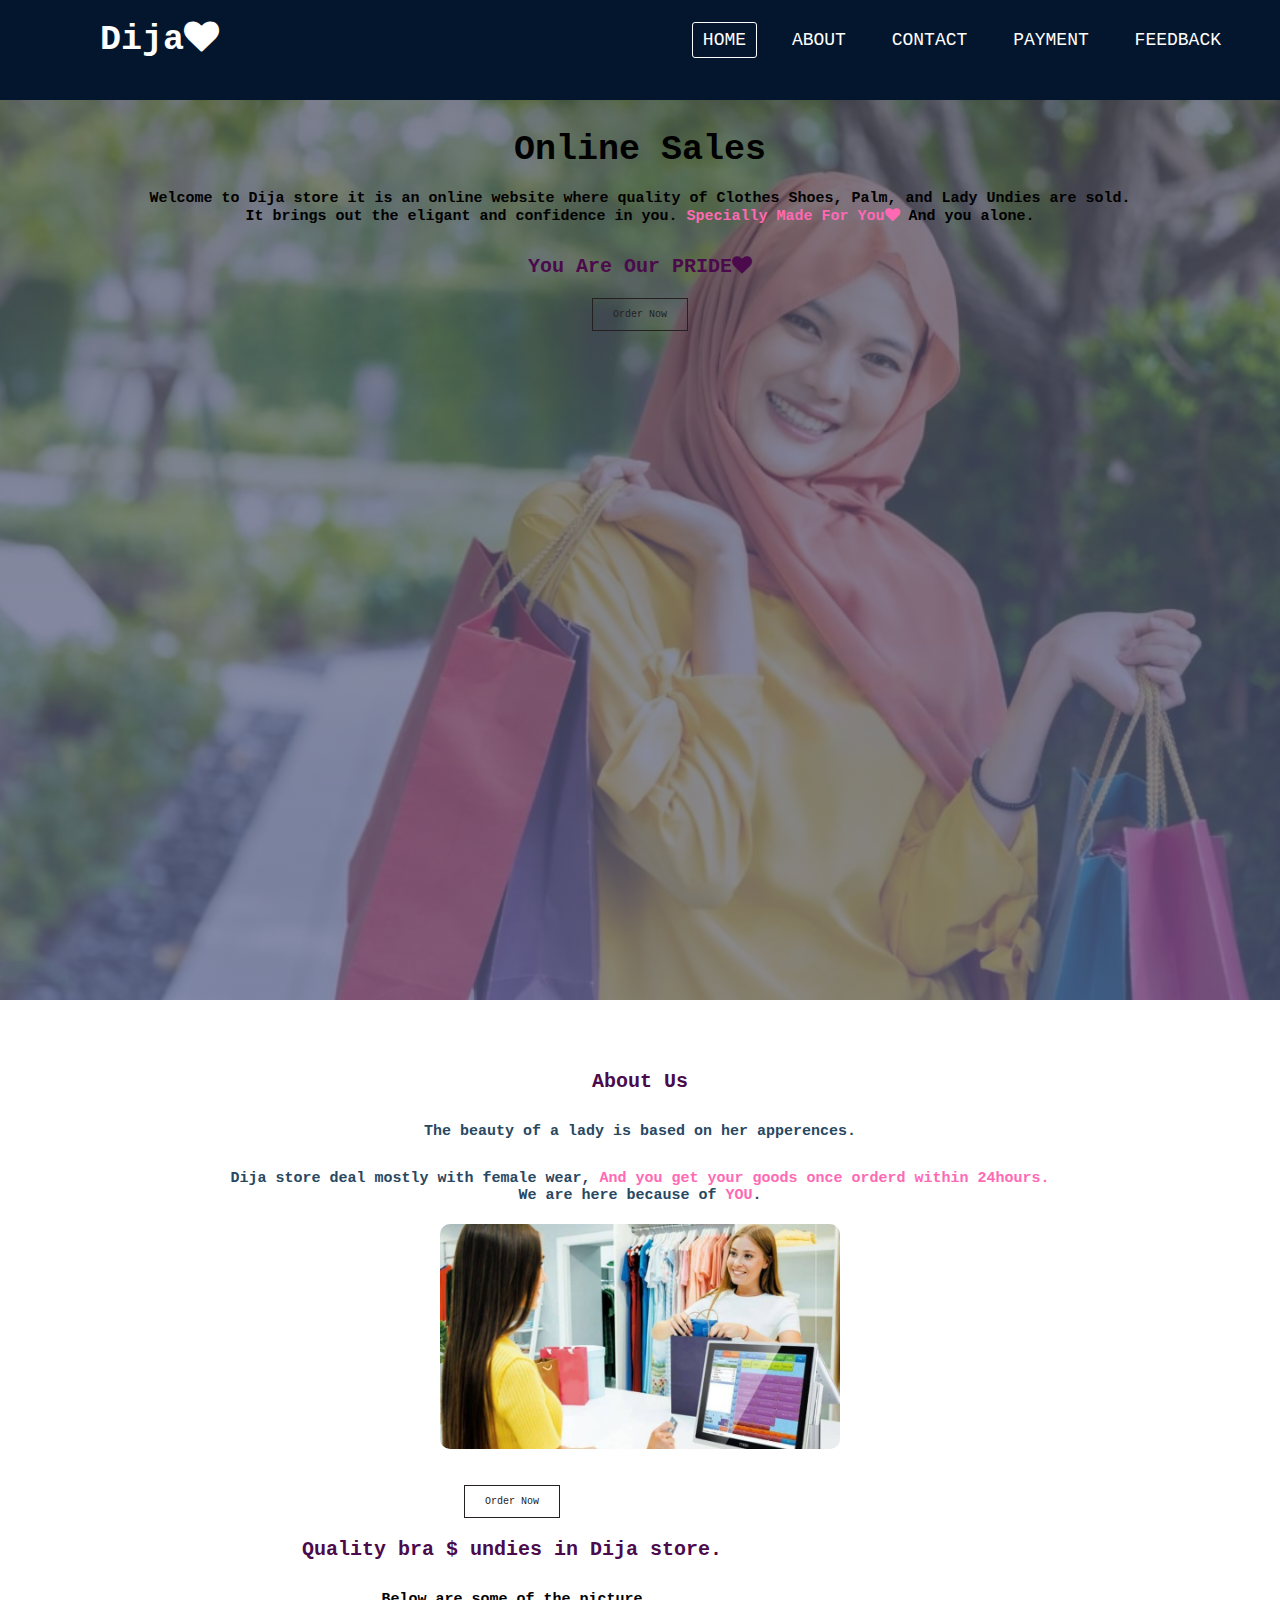
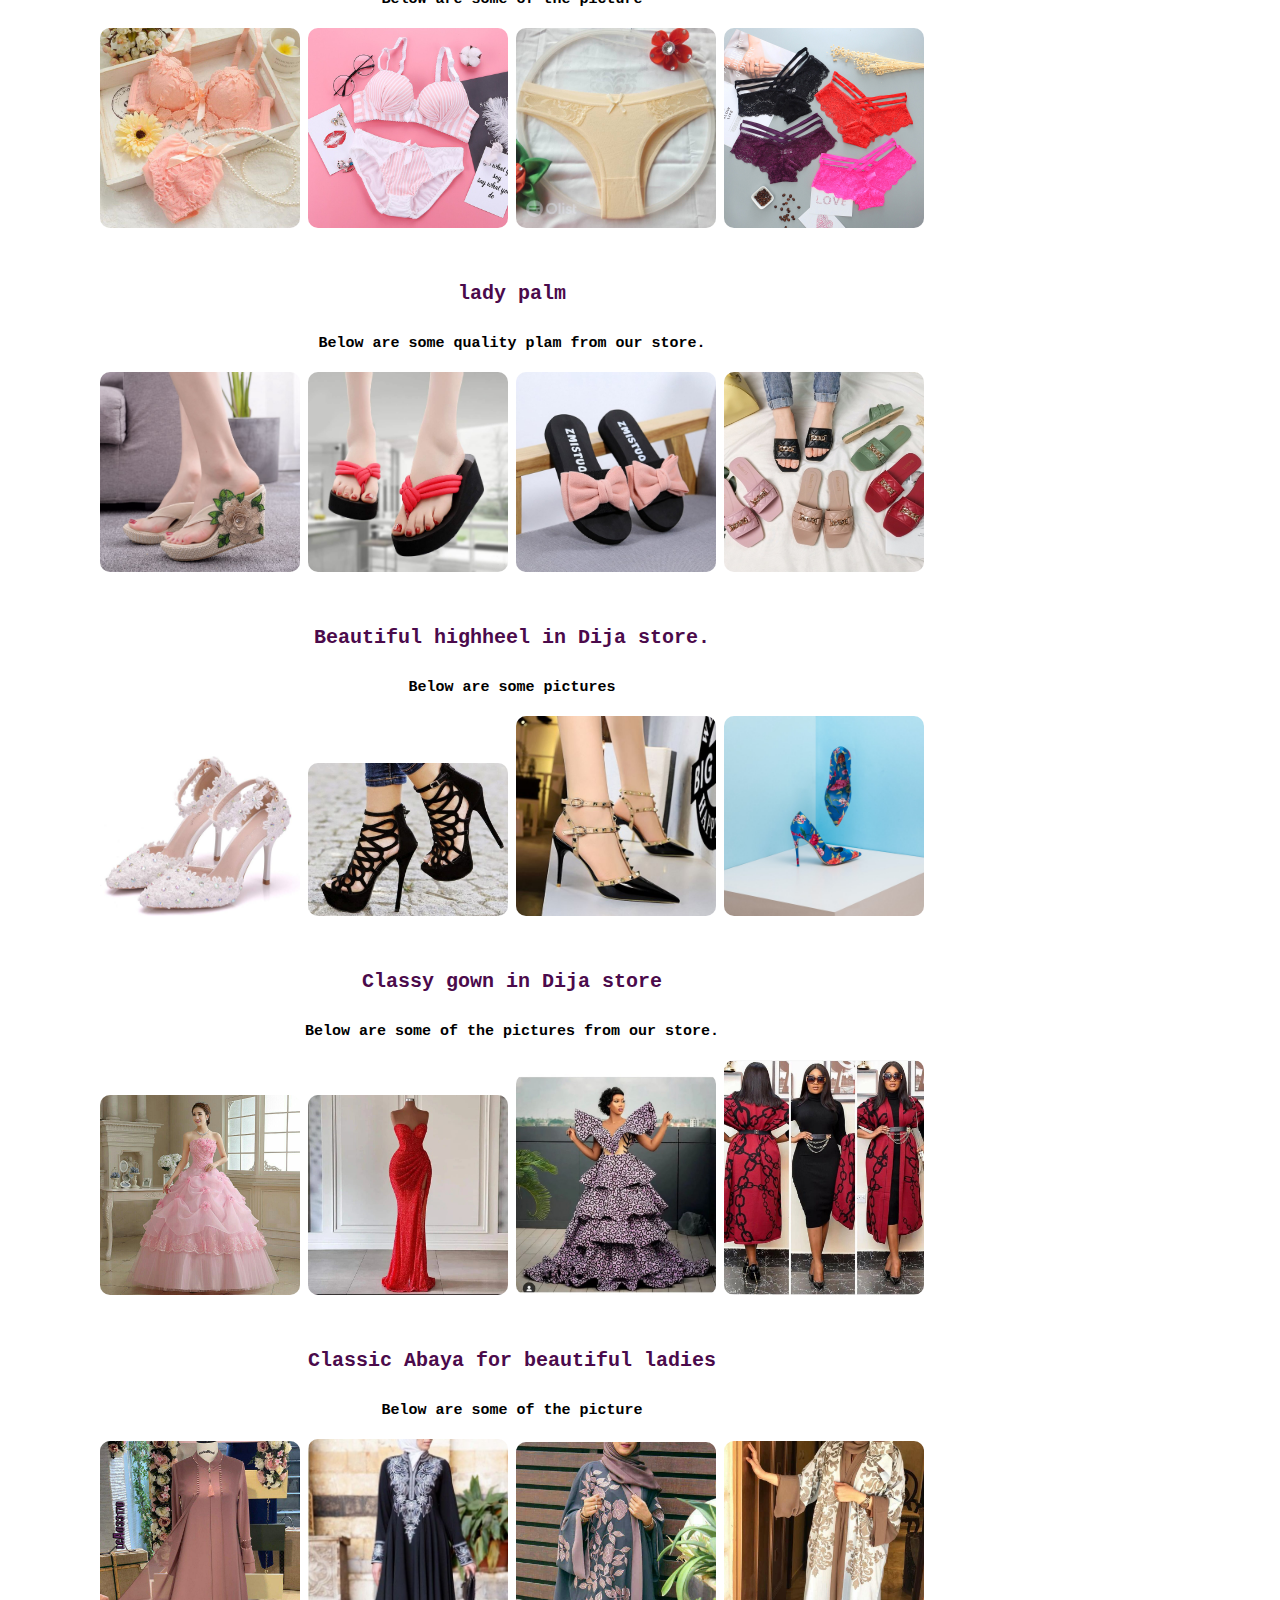
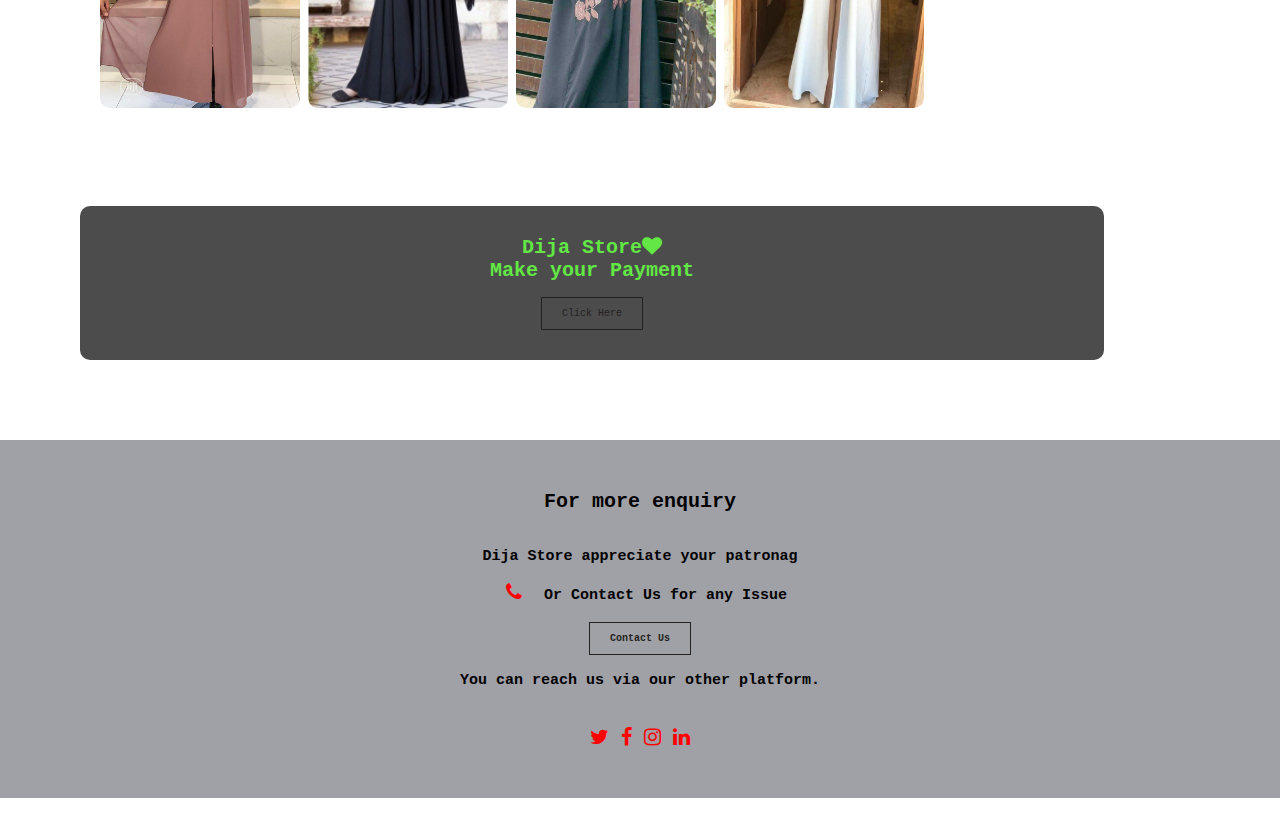
<file: Dija/index.html>
<!DOCTYPE html>
<html lang="en">
<head>
    <meta charset="UTF-8">
    <meta name="viewport" content="width=device-width, initial-scale=1.0">
    <link rel="stylesheet" href="https://cdnjs.cloudflare.com/ajax/libs/font-awesome/4.7.0/css/font-awesome.min.css">
    <script src="https://code.jquery.com/jquery-3.7.1.slim.js"></script>
    <script>
        $(document).ready(function(){
            $('#icons').click(function(){
                $('ul').toggleClass('show');
            });
        });
    </script>
    <link rel="stylesheet" href="styless.css">
    <title>Home</title>
</head>
<body>
    <nav>
        <label class="logo">Dija<i class="fa fa-heart"></i></label>
        <ul>
            <li><a class="active" href="home.html">Home</a></li>
            <li><a href="about.html">About</a></li>
            <li><a href="contact.htnl">Contact</a></li>
            <li><a href="payment.html">Payment</a></li>
            <li><a href="feedback.html">Feedback</a></li>
        </ul>
       <label id="icons">
            <i class="fa fa-bars"></i>
       </label>
    </nav>
    
    <section class="section">
        <div class="row">
            <h2>Online Sales </h2>
            <p>Welcome to Dija store it is an online website where quality of Clothes Shoes, Palm, and Lady Undies are sold.<br> It brings out the eligant and confidence in you. <span class="span">Specially Made For You<i class="fa fa-heart"></i></span> And you alone. </p>
            <h3>You Are Our PRIDE<i class="fa fa-heart"></i></h3>
            <a href="about.html" class="hero-btn">Order Now</a>
                
        </div>   
    </section>
    <!-- section1 About -->
    <section class="about-us">
        <div class="row">
            <div class="about-col">

                <h3>About Us</h3>
               <p>The beauty of a lady is based on her apperences. </p> 
                <p>Dija store deal mostly with female wear, <span> And you get your goods once orderd within 24hours.</span> <br>We are here because of <span>YOU</span>. </p></div>
            <div class="about-col">
                <img src="image/cashierrrr.jpg" alt="picture">
            </div>
        </div>
    </section>
    
<section class="main">
    <a href="about.html" class="hero-btn">Order Now</a> 
    <h3>Quality bra $ undies in Dija store.</h3>
    <p>Below are some of the picture</p>
    <div class="picture">
        <img src="image/wood bra.jpg" alt="wood bra">
        <img src="image/braf.jpg" alt="bra">
        <img src="image/pantEEE.jpg" alt="Pant">
        <img src="image/pant.jpg" alt="pant">
    </div>
</section>

<section class="main">
    <h3>lady palm</h3>
    <p>Below are some quality plam from our store.</p>
    <div class="picture">
        <img src="image/slipperB.jpg" alt="lady-palm">
        <img src="image/slipperC.jpg" alt="palm">
        <img src="image/slipperE.jpg" alt="palm">
        <img src="image/ladypalmE.jpg" alt="palm">
    </div>
</section>
<section class="main">
    <h3>Beautiful highheel in Dija store.</h3>
    <p>Below are some pictures</p>
    <div class="picture">
            <img src="image/whitehighshoe.jpg" alt="highheel">
            <img src="image/blAck shoehigh.jpg" alt="highheel">
            <img src="image/shoehigh.jpg" alt="highheel">
            <img src="image/highshoe.jpg" alt="highheel">
    </div>
</section>
<section class="main">
    <h3>Classy gown in Dija store</h3>
    <p>Below are some of the pictures from our store.</p>
    <div class="picture">
        <img src="image/pink gown.jpeg" alt="pink-gown">
        <img src="image/ladybgown.jpg" alt="Gown">
        <img src="image/gownakara.jpg" alt="Gown">
        <img src="image/tree lady.jpg" alt="Gown">
    </div>
</section>
<section class="main">
<h3>Classic Abaya for beautiful ladies</h3>
<p>Below are some of the picture</p>
<div>
    <img src="image/abaya.jpg" alt="Abaya-wear">
    <img src="image/abayaE.jpg" alt="Abaya-wear">
    <img src="image/brownjala.jpg" alt="Abaya-wear">
    <img src="image/whiteabaya.jpg" alt="Abaya-wear">
</div>
</section>
<section class="last">
    <div class="container">
    <h5>Dija Store<i class="fa fa-heart"></i></h5>
    <h5>Make your Payment</h5><br>
    <a href="payment.html" class="hero-btn">Click Here</a>
    </div>
</section>
 <section class="footer">
    <h4>For more enquiry</h4>
    <p> Dija Store appreciate your patronag <br><br><span class="icons"><i class="fa fa-phone"></i></span> Or Contact Us for any Issue<br><br>
        <a href="contact.html" class="hero-btn">Contact Us</a><br><br>
        You can reach us via our other platform.
    </p>
    <div class="icons">
        <i class="fa fa-twitter"></i>
        <i class="fa fa-facebook"></i>
        <i class="fa fa-instagram"></i>
        <i class="fa fa-linkedin"></i>
    </div>
    
 </section>
</body>
</html>
</file>
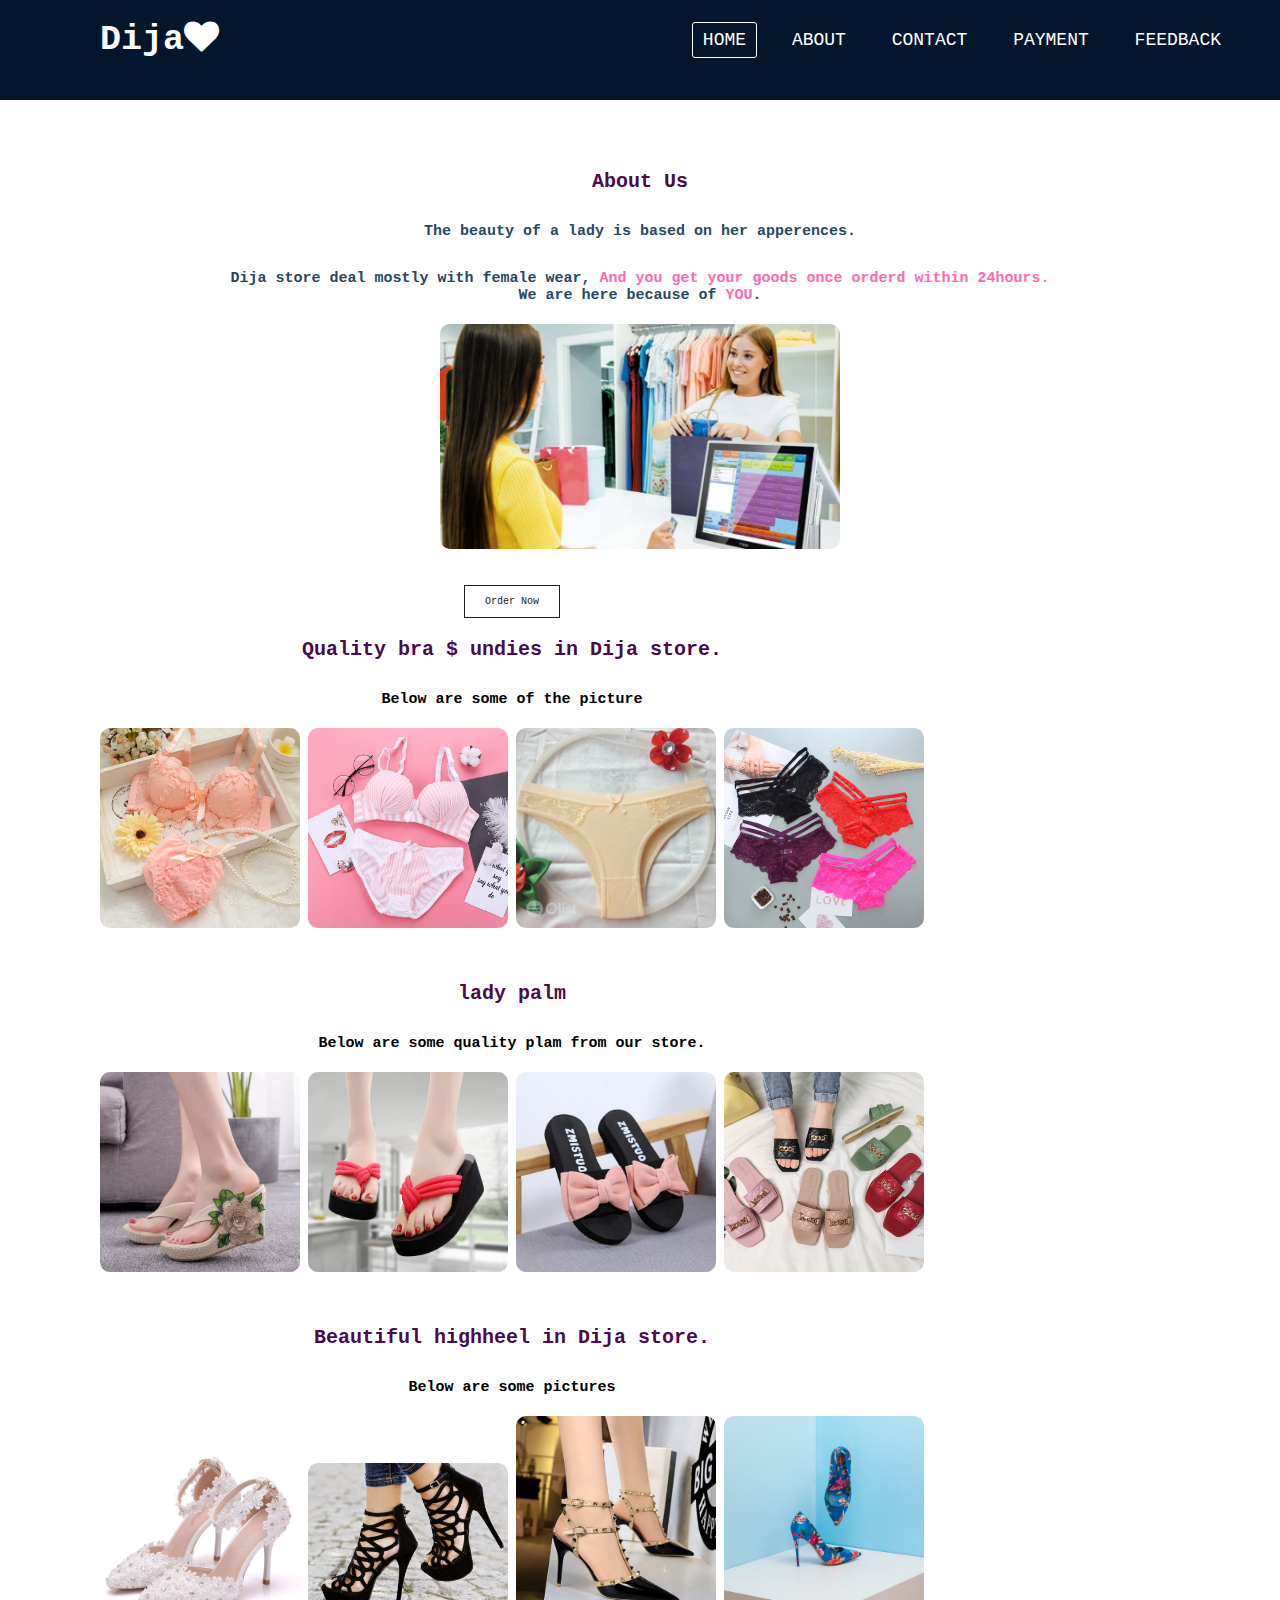
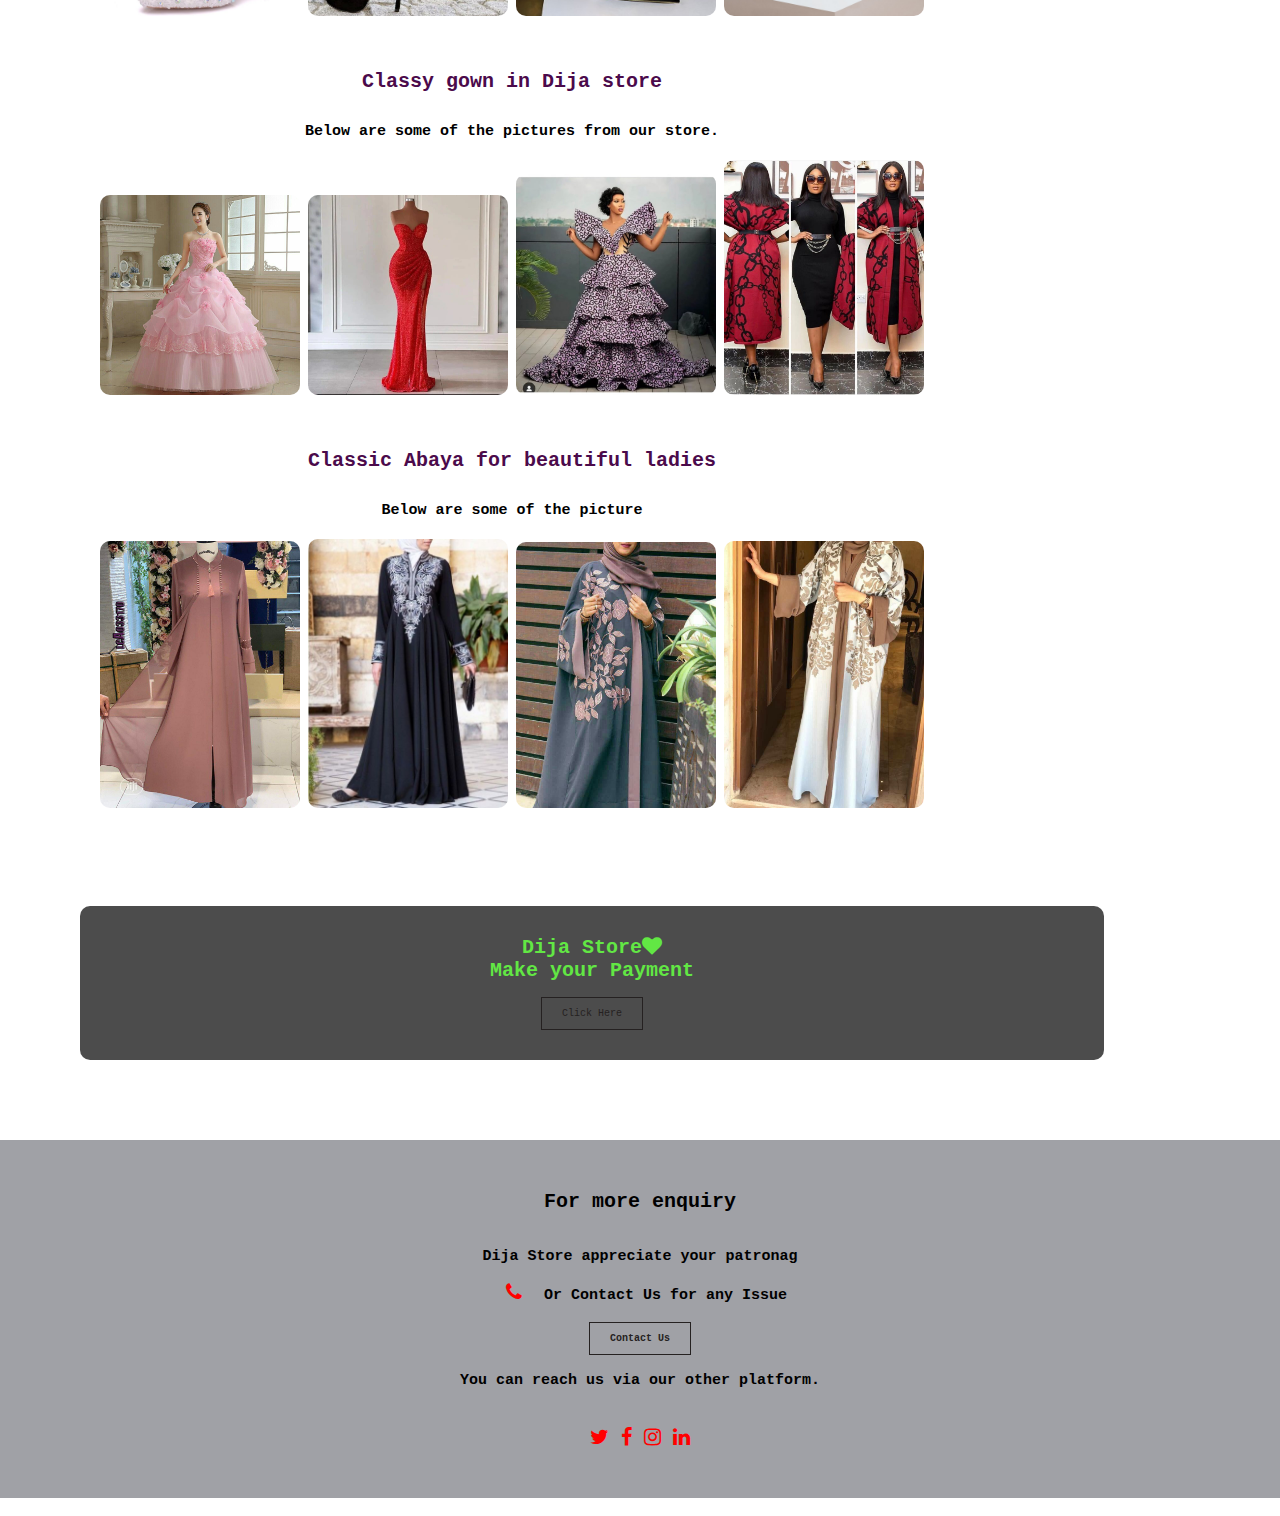
<file: Dija/about.html>
<!DOCTYPE html>
<html lang="en">
<head>
    <meta charset="UTF-8">
    <meta name="viewport" content="width=device-width, initial-scale=1.0">
    <link rel="stylesheet" href="https://cdnjs.cloudflare.com/ajax/libs/font-awesome/4.7.0/css/font-awesome.min.css">
    <script src="https://code.jquery.com/jquery-3.7.1.slim.js"></script>
    <script>
        $(document).ready(function(){
            $('#icons').click(function(){
                $('ul').toggleClass('show');
            });
        });
    </script>
    <link rel="stylesheet" href="styless.css">
    <title>About Us</title>
</head>
<body>
    <nav>
        <label class="logo">Dija<i class="fa fa-heart"></i></label>
        <ul>
            <li><a class="active" href="home.html">Home</a></li>
            <li><a href="about.html">About</a></li>
            <li><a href="contact.htnl">Contact</a></li>
            <li><a href="payment.html">Payment</a></li>
            <li><a href="feedback.html">Feedback</a></li>
        </ul>
       <label id="icons">
            <i class="fa fa-bars"></i>
       </label>
    </nav>
    <!-- section1 About -->
    <section class="about-us">
        <div class="row">
            <div class="about-col">
    
                <h3>About Us</h3>
               <p>The beauty of a lady is based on her apperences. </p> 
                <p>Dija store deal mostly with female wear, <span> And you get your goods once orderd within 24hours.</span> <br>We are here because of <span>YOU</span>. </p></div>
            <div class="about-col">
                <img src="image/cashierrrr.jpg" alt="picture">
            </div>
        </div>
    </section>
    
    <section class="main">
    <a href="about.html" class="hero-btn">Order Now</a> 
    <h3>Quality bra $ undies in Dija store.</h3>
    <p>Below are some of the picture</p>
    <div class="picture">
        <img src="image/wood bra.jpg" alt="wood bra">
        <img src="image/braf.jpg" alt="bra">
        <img src="image/pantEEE.jpg" alt="Pant">
        <img src="image/pant.jpg" alt="pant">
    </div>
    </section>
    
    <section class="main">
    <h3>lady palm</h3>
    <p>Below are some quality plam from our store.</p>
    <div class="picture">
        <img src="image/slipperB.jpg" alt="">
        <img src="image/slipperC.jpg" alt="">
        <img src="image/slipperE.jpg" alt="">
        <img src="image/ladypalmE.jpg" alt="">
    </div>
    </section>
    <section class="main">
    <h3>Beautiful highheel in Dija store.</h3>
    <p>Below are some pictures</p>
    <div class="picture">
            <img src="image/whitehighshoe.jpg" alt="">
            <img src="image/blAck shoehigh.jpg" alt="">
            <img src="image/shoehigh.jpg" alt="">
            <img src="image/highshoe.jpg" alt="">
    </div>
    </section>
    <section class="main">
    <h3>Classy gown in Dija store</h3>
    <p>Below are some of the pictures from our store.</p>
    <div class="picture">
        <img src="image/pink gown.jpeg" alt="">
        <img src="image/ladybgown.jpg" alt="">
        <img src="image/gownakara.jpg" alt="">
        <img src="image/tree lady.jpg" alt="">
    </div>
    </section>
    <section class="main">
    <h3>Classic Abaya for beautiful ladies</h3>
    <p>Below are some of the picture</p>
    <div>
    <img src="image/abaya.jpg" alt="">
    <img src="image/abayaE.jpg" alt="">
    <img src="image/brownjala.jpg" alt="">
    <img src="image/whiteabaya.jpg" alt="">
    </div>
    </section>
    <section class="last">
    <div class="container">
       <h5>Dija Store<i class="fa fa-heart"></i></h5>
       <h5>Make your Payment</h5><br>
       <a href="payment.html" class="hero-btn">Click Here</a>
    </div>
    </section>
    <section class="footer">
    <h4>For more enquiry</h4>
    <p> Dija Store appreciate your patronag <br><br><span class="icons"><i class="fa fa-phone"></i></span> Or Contact Us for any Issue<br><br>
        <a href="contact.html" class="hero-btn">Contact Us</a><br><br>
        You can reach us via our other platform.
    </p>
    <div class="icons">
        <i class="fa fa-twitter"></i>
        <i class="fa fa-facebook"></i>
        <i class="fa fa-instagram"></i>
        <i class="fa fa-linkedin"></i>
    </div>
    </section>
</body>
</html>
</file>
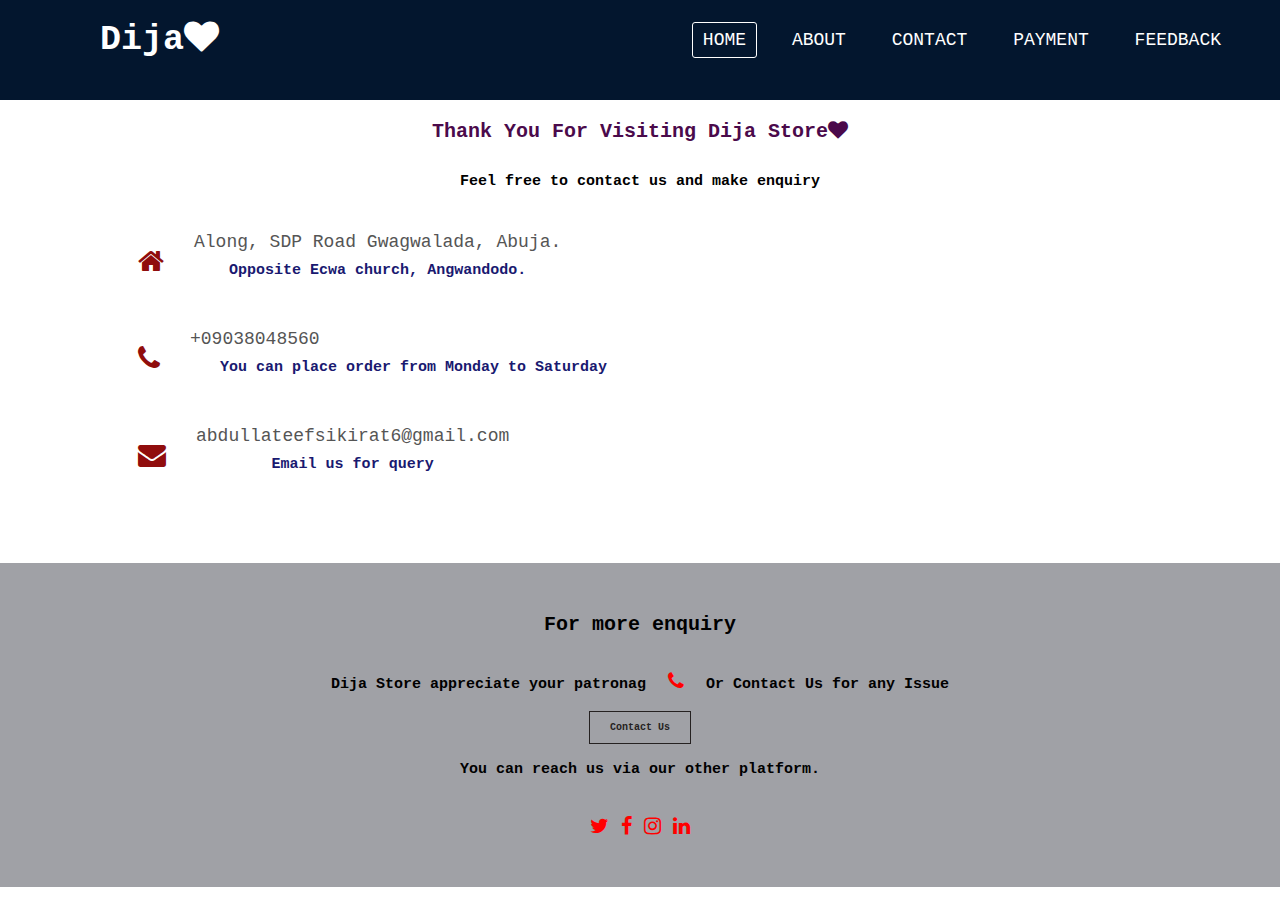
<file: Dija/contact.html>
<!DOCTYPE html>
<html lang="en">
<head>
    <meta charset="UTF-8">
    <meta name="viewport" content="width=device-width, initial-scale=1.0">
    <link rel="stylesheet" href="https://cdnjs.cloudflare.com/ajax/libs/font-awesome/4.7.0/css/font-awesome.min.css">
    <script src="https://code.jquery.com/jquery-3.7.1.slim.js"></script>
    <script>
        $(document).ready(function(){
            $('#icons').click(function(){
                $('ul').toggleClass('show');
            });
        });
    </script>
    <link rel="stylesheet" href="styless.css">
    <title>Contact Us</title>
</head>
<body>
    <nav>
        <label class="logo">Dija<i class="fa fa-heart"></i></label>
        <ul>
            <li><a class="active" href="home.html">Home</a></li>
            <li><a href="about.html">About</a></li>
            <li><a href="contact.html">Contact</a></li>
            <li><a href="payment.html">Payment</a></li>
            <li><a href="feedback.html">Feedback</a></li>
        </ul>
       <label id="icons">
            <i class="fa fa-bars"></i>
       </label>
    </nav>
    <section class="contact-us">
        <h3 id="dija">Thank You For Visiting Dija Store<i class="fa fa-heart"></i></h3>
        <p>Feel free to contact us and make enquiry</p>
        <div class="contact-col">
            <div>
                <i class="fa fa-home" aria-hidden="true"></i>
                <span>
                    <h5>Along, SDP Road Gwagwalada, Abuja.</h5>
                    <p class="para">Opposite Ecwa church, Angwandodo.</p>
                </span>
            </div>
            <div>
                <i class="fa fa-phone" aria-hidden="true"></i>
                <span>
                    <h5>+09038048560</h5>
                    <p class="para">You can place order from Monday to Saturday</p>
                </span>
            </div>
            <div>
                <i class="fa fa-envelope" aria-hidden="true"></i>
                <span>
                    <h5>abdullateefsikirat6@gmail.com</h5>
                    <p class="para">Email us for query</p>
                </span>
            </div>
           
        </div>
    </section>
    <section class="footer">
        <h4>For more enquiry</h4>
        <p> Dija Store appreciate your patronag <span class="icons"><i class="fa fa-phone"></i></span> Or Contact Us for any Issue<br><br>
            <a href="contact.html" class="hero-btn">Contact Us</a><br><br>
            You can reach us via our other platform.
        </p>
        <div class="icons">
            <i class="fa fa-twitter"></i>
            <i class="fa fa-facebook"></i>
            <i class="fa fa-instagram"></i>
            <i class="fa fa-linkedin"></i>
        </div>
        
    </section>
</body>
</html>
</file>
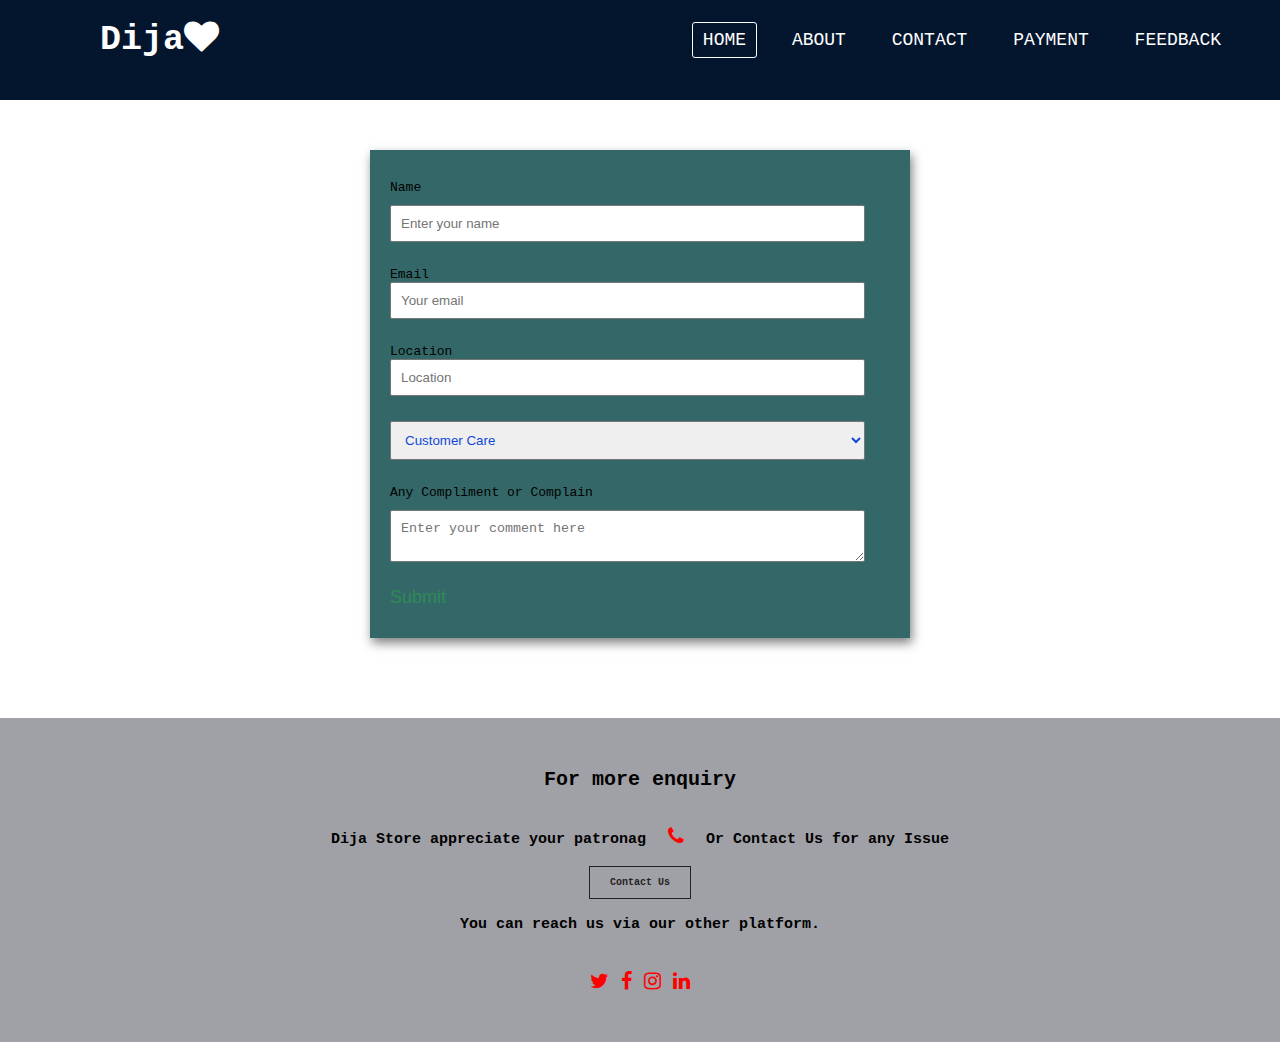
<file: Dija/feeback.html>
<!DOCTYPE html>
<html lang="en">
<head>
    <meta charset="UTF-8">
    <meta name="viewport" content="width=device-width, initial-scale=1.0">
    <link rel="stylesheet" href="https://cdnjs.cloudflare.com/ajax/libs/font-awesome/4.7.0/css/font-awesome.min.css">
    <script src="https://code.jquery.com/jquery-3.7.1.slim.js"></script>
    <script>
        $(document).ready(function(){
            $('#icons').click(function(){
                $('ul').toggleClass('show');
            });
        });
    </script>
    <link rel="stylesheet" href="styless.css">
    <title>Feedback</title>
</head>
<body>
    <nav>
        <label class="logo">Dija<i class="fa fa-heart"></i></label>
        <ul>
            <li><a class="active" href="home.html">Home</a></li>
            <li><a href="about.html">About</a></li>
            <li><a href="contact.htnl">Contact</a></li>
            <li><a href="payment.html">Payment</a></li>
            <li><a href="feedback.html">Feedback</a></li>
        </ul>
       <label id="icons">
            <i class="fa fa-bars"></i>
       </label>
    </nav>
    <form>
        <div class="form-control">
            <label for="name" id=" label-name">
                Name
            </label>
            <input type="name" id="name" placeholder="Enter your name">
        </div>
        <div class="form-control">
            <label for="email" id="email">Email
                <input type="email" id="email" placeholder="Your email">
            </label>
        </div>
        <div class="form-control">
            <label for="location" id="location">Location 
                <input type="text" id="location" placeholder="Location">
            </label>
        </div>
        <div class="form-control">
            <label for="role" id="label role">

            </label>
            <select name="role" id="role">
                <option value="customer care">Customer Care</option>
                <option value="goods delay">Pickup Delay</option>
                <option value="damage goods">Damage Goods</option>
            </select>
        </div>
        <div class="form-control">
            <label for="comment">
                Any Compliment or Complain
            </label>
            <textarea name="comment" id="comment" placeholder="Enter your comment here" ></textarea>
        </div>
        <button type="submit" value="submit">Submit</button>
    </form>
    <section class="footer">
        <h4>For more enquiry</h4>
        <p> Dija Store appreciate your patronag <span class="icons"><i class="fa fa-phone"></i></span> Or Contact Us for any Issue<br><br>
            <a href="contact.html" class="hero-btn">Contact Us</a><br><br>
            You can reach us via our other platform.
        </p>
        <div class="icons">
            <i class="fa fa-twitter"></i>
            <i class="fa fa-facebook"></i>
            <i class="fa fa-instagram"></i>
            <i class="fa fa-linkedin"></i>
        </div>
        
    </section>
</body>
</html>
</file>
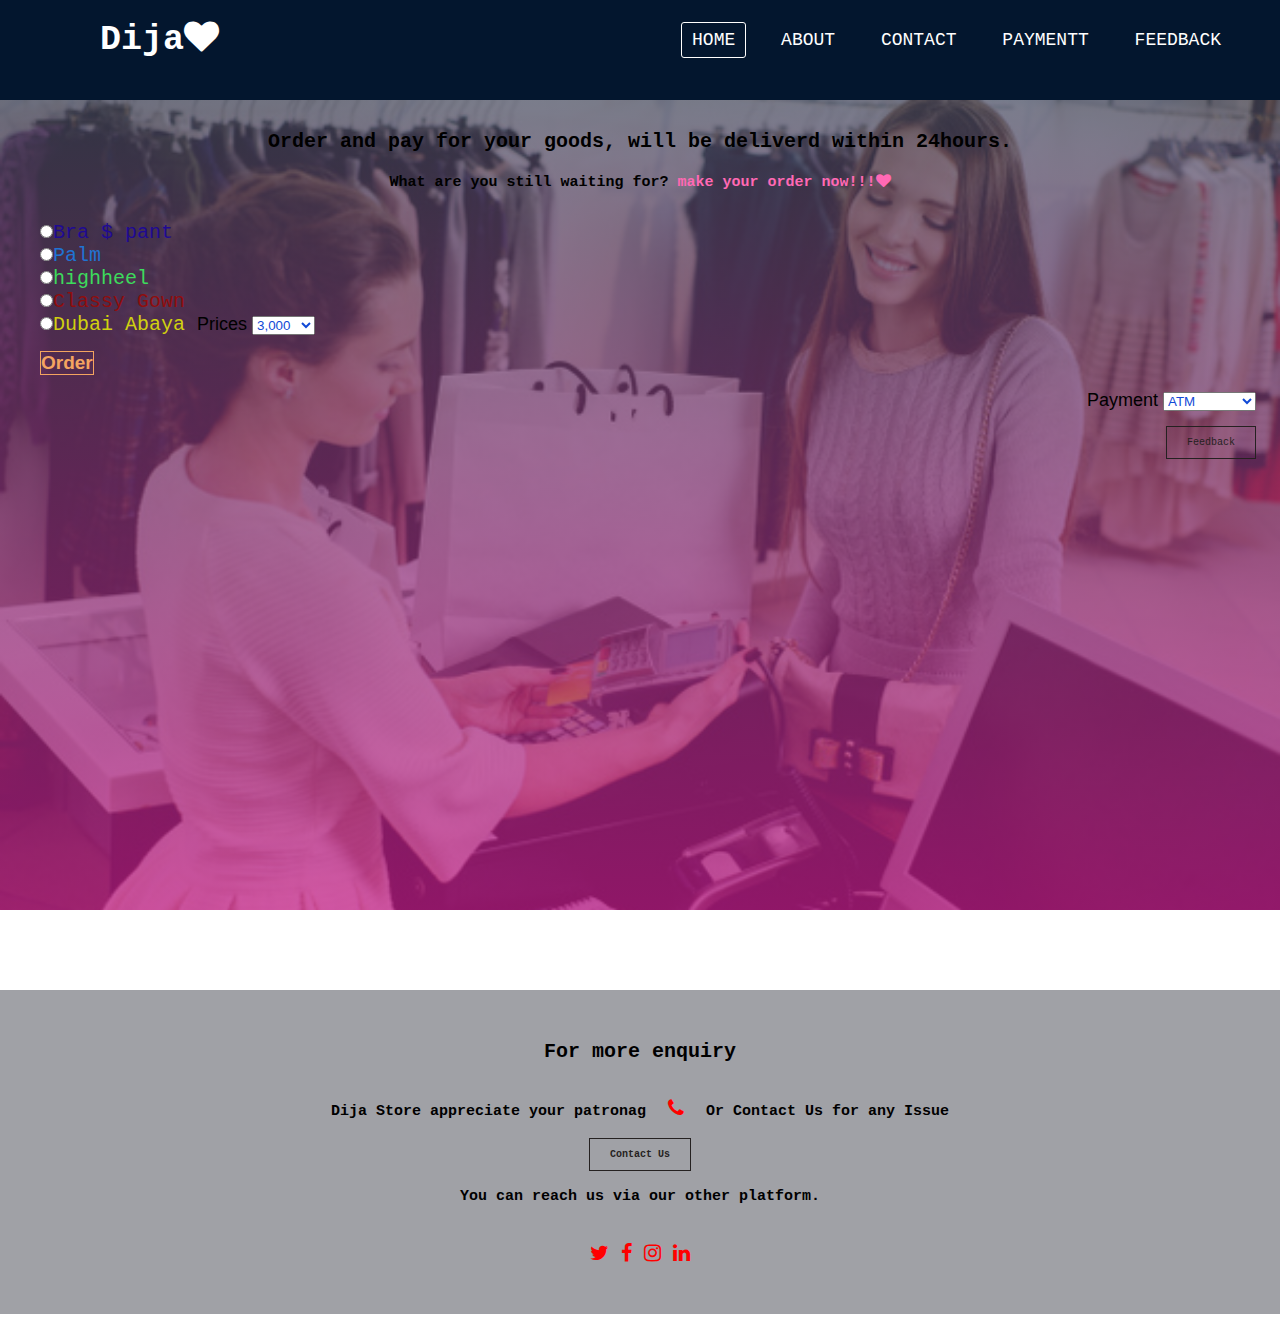
<file: Dija/payment.html>
<!DOCTYPE html>
<html lang="en">
<head>
    <meta charset="UTF-8">
    <meta name="viewport" content="width=device-width, initial-scale=1.0">
    <link rel="stylesheet" href="https://cdnjs.cloudflare.com/ajax/libs/font-awesome/4.7.0/css/font-awesome.min.css">
    <script src="https://code.jquery.com/jquery-3.7.1.slim.js"></script>
    <script>
        $(document).ready(function(){
            $('#icons').click(function(){
                $('ul').toggleClass('show');
            });
        });
    </script>
    <link rel="stylesheet" href="styless.css">
    <title>Make your Payment</title>
</head>
<body>
    <header class="sub-header">
        <nav>
            <label class="logo">Dija<i class="fa fa-heart"></i></label>
            <ul>
                <li><a class="active" href="index.html">Home</a></li>
                <li><a href="about.html">About</a></li>
                <li><a href="contact.html">Contact</a></li>
                <li><a href="payment.html">paymentt</a></li>
                <li><a href="feedback.html">feedback</a></li>
            </ul>
           <label id="icons">
                <i class="fa fa-bars"></i>
           </label>
        </nav>
    </header>
    
    
    <section class="payment">
        <h2>Order and pay for your goods, will be deliverd within 24hours.</h2>
        <p>What are you still waiting for? <span>make your order now!!!<i class="fa fa-heart"></i></span></p>
        <div class="container1">
            <label class="label1">
                <input type="radio" value="Undies" name="cloth">Bra $ pant
            </label><br>
            <label class="label2">
                <input type="radio" value="palm" name="cloth">Palm
            </label><br>
            <label class="label3">
                <input type="radio" value="highheel" name="cloth">highheel
            </label><br>
            <label class="label4">
                <input type="radio" value="Classy" name="cloth">Classy Gown
            </label><br>
            <label class="label5">
                <input type="radio" value="abaya" name="cloth">Dubai Abaya
            </label>
            <button type="price" value="prices" id="order">Prices
                <select name="role" id="role">
                    <option value="3,000">3,000</option>
                    <option value="7,300">7,300</option>
                    <option value="1,500">10,000</option>
                    <option value="20,000">20,000</option>
                </select>
            </button><br><br>
            <button class="order"><strong>Order</strong></button>
            
        </div><br>
        
        <div clsas="container2">
            <div class="first">
                <button id="order">Payment
                    <select name="role" id="role">
                        <option value="card">ATM</option>
                        <option value="credit card">Credit card</option>
                        <option value="master card">Master card</option>
                        <option value="transfer">Transfer</option>
                    </select>
                </button><br><br>
                <a href="feedback.html" class="hero-btn">Feedback</a>
            </div>
        </div>
      
    </section>
    <section class="footer">
        <h4>For more enquiry</h4>
        <p> Dija Store appreciate your patronag <span class="icons"><i class="fa fa-phone"></i></span> Or Contact Us for any Issue<br><br>
            <a href="contact.html" class="hero-btn">Contact Us</a><br><br>
            You can reach us via our other platform.
        </p>
        <div class="icons">
            <i class="fa fa-twitter"></i>
            <i class="fa fa-facebook"></i>
            <i class="fa fa-instagram"></i>
            <i class="fa fa-linkedin"></i>
        </div>
        
     </section>
    </body>
    </html>
</file>
<file: Dija/styless.css>
*{
    padding: 0;
    margin: 0;
    text-decoration: none;
    list-style: none;
}
body{
    font-family: monospace;

}
nav{
    height: 100px;
    width: 100%;
    background:  rgb(3, 22, 46);
}
label.logo{
    font-size: 35px;
    font-weight: bold;
    color: white;
    padding: 0 100px;
    line-height: 80px;
}
nav ul{
    float: right;
    margin-right: 40px;
}
nav li{
    display: inline-block;
    margin: 0 8px;
    line-height: 80px;
}
nav a{
    color: white;
    font-size: 18px;
    text-transform: uppercase;
    border: 1px solid transparent;
    padding: 7px 10px;
    border-radius: 3px;
}
a.active,a:hover{
    border: 1px solid white;
    transition: 5s;
}
nav #icons{
    color: white;
    font-size: 30px;
    line-height: 80px;
    float: right;
    margin-right: 40px;
    cursor: pointer;
    display: none;
}
i:hover{
    color: #900d0d;
    transform: 1s;
}

@media(max-Width: 1048px){
    label.logo{
        font-size: 32px;
        padding-left: 60px;
    }
    nav ul{
        margin-right: 20px;
    }
    nav a{
        font-size: 17px;
    }
    nav li{
        display: inline-block;
    }
    .payment h2{
        font-size: 2rem;
    }
}
@media(max-Width: 700px){
    nav #icons{
        display: block;
    }
    nav ul{
        position: fixed;
        width: 100%;
        height: 100vh;
        background: red;
        top: 80px;
        left: -100%;
        text-align: center;
        transition: all 5s;
    }
    nav li{
        display: block;
        margin: 50px 0;
        line-height: 30px;
    }
    nav ul.show{
        left: 0;
    }
    .row h2{
        font-size: 20px;
    }
    .row p{
        font-size: 15;
        margin-top: 2rem;
    }
    .payment h2{
        font-size: 9px;
    }
    
    
}
@media(max-width){
    .container{
        align-self: center;
    }
}
/* home page */
.section{
    width: 100%;
    height: 100vh;
    margin: auto;
    text-align: center;
    background-image: linear-gradient(rgba(70, 74, 95, 0.7), rgba(87, 95, 138, 0.7)), url(image/shopping.mu.jpg);
    background-position: center;
    background-size: cover;
    text-align: center;
}


h2{
    font-size: 35px;
    color: #000;
    padding-top: 30px;
    
}
p{
    text-align: center;
    font-size: 20px;
    margin: 10px 30px;
    padding: 10px;
    font-weight: bold;
}
h3{
    color: rgb(75, 10, 75);
    margin: 20px;
    font-size: 20px;
    
}
.row img{
    width: 400px;
}
span{
    color: hotpink;
}

.hero-btn{
    display: inline-block;
    text-decoration: none;
    color: #252121;
    border: 1px solid #252121;
    background: transparent;
    padding: 10px 20px;
    position: relative;
    cursor: pointer;
    font-size: 10px;
    
}

.hero-btn:hover{
    background: rgb(197, 168, 186);
    border: 1px solid rgb(225, 213, 221);
    transition: 5s;
}

/* styling about-us */

.about-us{
    width: 100%;
    text-align: center;
    padding-top: 50px;
    

}
.about-col h1{
    font-size: 20px;
}
.about-col p{
    font-size: 15px;
    color: rgb(40, 72, 98);
}
.main{
    width: 80%;
    margin: auto;
    display: inline-block;
    padding-bottom: 30px;
    text-align: center;
}
img{
    width: 200px;
    border-radius: 10px;
}
.main a{
    margin-top: 2rem;
}
p{
    font-size: 15px;
}
.last{
    width: 80%;
    background:  rgba(0,0,0,0.7);
    border-radius: 10px;
    justify-content: center;
    margin-top: 4rem;
    align-self: center;
    margin-left: 5rem;
}
.container{
 color: #f8fcf4;
 display: block;
 padding: 30px;
 text-align: center;
}
h5{
    font-size: 20px;
    color: #62e744;
}

/* styling payment page */
.payment{
    width: 100%;
    height: 90vh;
    background-image: linear-gradient(rgba(70, 74, 95, 0.7), rgba(203, 31, 146, 0.7)),url(image/cashier.jpg);
    background-position: center;
    background-size: cover;
}
.payment h2{
    font-size: 20px;
    text-align: center;
}

    


.container1{
    margin-left: 40px;
    margin-top: 20px;
}
.label1{
    color: rgb(31, 10, 147);
    font-size: 20px;
}
.label2{
    color: rgb(32, 115, 211);
    font-size: 20px;
}
.label3{
    color: rgb(61, 219, 92);
    font-size: 20px;
}
.label4{
    color: #900d0d;
    font-size: 20px;
}
.label5{
    color: rgb(208, 208, 15);
    font-size: 20px;
}
#role{
    color: #1149d6;
}
#order{
    color: black;
}
.order{
    color: sandybrown;
    cursor: pointer;
    position: relative;
    border: 1px solid sandybrown;
    background: transparent;
    font-size: 19px;
}
.order:hover{
    color: rgb(4, 58, 28);
    transition: 5s;
    border: rgb(6, 68, 33);
}

.first{
    text-align: right;
    top: 50px;
    margin-right: 1.5rem;
}
/* styling contact-us */
.contact-us{
    width: 80%;
    margin: auto;
    margin-top: 20px;
    margin-bottom: 3rem;
}
.contact-col{
    flex-basis: 48%;
    margin-bottom: 30px;
}
.contact-col div{
    display: flex;
    align-items: center;
    margin-bottom: 40px;
    text-align: left;
    margin-top: 2rem;
}
.contact-col div .fa{
    font-size: 28px;
    color: #900d0d;
    margin: 10px;
    margin-right: 30px;
}
.para{
    padding: 0;
    color: midnightblue;
}


.contact-col div h5{
    font-size: 18px;
    margin-bottom: 5px;
    color: #555;
    font-weight: 400;
}
#dija{
    text-align: center;
}
/* feedback page */
form{
    background-color: rgb(52, 104, 104);
    max-width: 500px;
    margin: 50px auto;
    padding: 30px 20px;
    box-shadow: 2px 5px 10px rgba(0,0,0,0.5);
}

    


.form:hover{
    box-shadow: 0 0 20px 0px rgb(53, 14, 182);
    transition: 1s;
}
.form-control{
    text-align: left;
    margin-bottom: 25px;
}
.form-control label{
    display: block;
    margin-bottom: 10px;
}
.form-control input,
.form-control select,
.form-control textarea{
    border: 1px solid #777;
    border-radius: 2px;
    padding: 10px;
    display: block;
    width: 95%;
    box-sizing: border-box;

}
button{
    font-size: 18px;
    color: seagreen;
    border: seagreen;
    background: transparent;
}
button:hover{
    transition: 1s;
    color: #ea1da6;
}

.footer{
    width: 100%;
    text-align: center;
    padding: 30px 0;
    background:rgba(120, 121, 128, 0.7) ;
    margin-top: 5rem;
}
.footer h4{
    margin-bottom: 25px;
    margin-top: 20px;
    font-weight: 600;
    font-size: 20px;
}
.icons{
    color: red;
    font-size: 20px;
    cursor: pointer;
    padding: 18px 0;
    margin: 0 13px;
}
</file>
